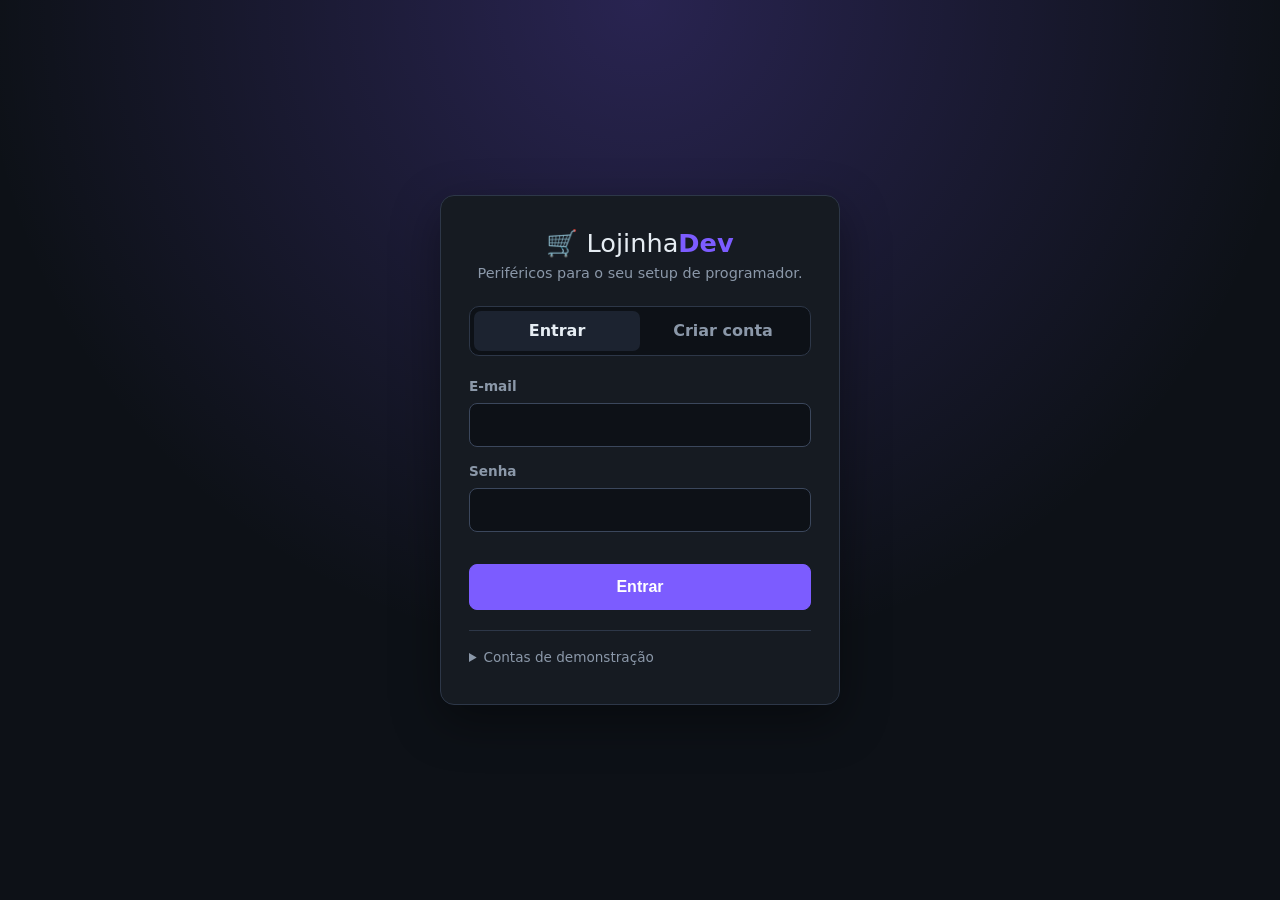
<file: login.html>
<!DOCTYPE html>
<html lang="pt-BR">
<head>
  <meta charset="utf-8">
  <meta name="viewport" content="width=device-width, initial-scale=1">
  <title>Entrar • LojinhaDev</title>
  <link rel="stylesheet" href="/style/global.css">
</head>
<body class="pagina-login">

  <main class="login-caixa">
    <div class="login-marca">
      <span class="logo">🛒 Lojinha<strong>Dev</strong></span>
      <p>Periféricos para o seu setup de programador.</p>
    </div>

    <div class="abas" role="tablist">
      <button class="aba ativa" data-aba="entrar" role="tab">Entrar</button>
      <button class="aba" data-aba="cadastrar" role="tab">Criar conta</button>
    </div>

    <form id="form-entrar" class="formulario" novalidate>
      <label>
        E-mail
        <input type="email" name="email" autocomplete="username" required>
      </label>
      <label>
        Senha
        <input type="password" name="senha" autocomplete="current-password" required>
      </label>
      <button class="btn btn-principal" type="submit">Entrar</button>
    </form>

    <form id="form-cadastrar" class="formulario" novalidate hidden>
      <label>
        Nome
        <input type="text" name="nome" autocomplete="name" maxlength="80" required>
      </label>
      <label>
        E-mail
        <input type="email" name="email" autocomplete="email" maxlength="120" required>
      </label>
      <label>
        Senha <small>(mínimo 6 caracteres)</small>
        <input type="password" name="senha" autocomplete="new-password" minlength="6" required>
      </label>
      <button class="btn btn-principal" type="submit">Criar conta de cliente</button>
    </form>

    <p class="login-erro" id="login-erro" role="alert" hidden></p>

    <details class="login-demo">
      <summary>Contas de demonstração</summary>
      <button type="button" class="demo" data-email="admin@loja.com" data-senha="admin123">
        <strong>Profissional</strong> admin@loja.com / admin123
      </button>
      <button type="button" class="demo" data-email="cliente@loja.com" data-senha="cliente123">
        <strong>Cliente</strong> cliente@loja.com / cliente123
      </button>
    </details>
  </main>

  <script src="/scripts/comum.js"></script>
  <script src="/scripts/login.js"></script>
</body>
</html>
</file>
<file: style/global.css>
* {
  box-sizing: border-box;
  margin: 0;
  padding: 0;
}

:root {
  --fundo: #0d1117;
  --superficie: #161b22;
  --superficie-2: #1c2330;
  --borda: #2d3748;
  --borda-clara: #3b475c;
  --texto: #e6edf3;
  --texto-suave: #8b98a9;
  --primaria: #7c5cff;
  --primaria-escura: #6342f0;
  --verde: #3fb950;
  --amarelo: #e3b341;
  --vermelho: #f85149;
  --raio: 14px;
  color-scheme: dark;
}

body {
  font-family: "Segoe UI", system-ui, Arial, sans-serif;
  background: var(--fundo);
  color: var(--texto);
  min-height: 100vh;
  line-height: 1.5;
}

/* ---------- Navbar ---------- */
.navbar {
  background: var(--superficie);
  border-bottom: 1px solid var(--borda);
  position: sticky;
  top: 0;
  z-index: 10;
}

.navbar-conteudo {
  max-width: 1100px;
  margin: 0 auto;
  padding: 14px 20px;
  display: flex;
  justify-content: space-between;
  align-items: center;
}

.logo {
  font-size: 1.2rem;
  font-weight: 500;
}

.logo strong {
  color: var(--primaria);
}

.navbar-carrinho {
  border: 1px solid var(--borda-clara);
  background: var(--superficie-2);
  padding: 6px 14px;
  border-radius: 999px;
  font-size: 0.9rem;
}

.navbar-carrinho b {
  background: var(--primaria);
  color: #fff;
  padding: 1px 8px;
  border-radius: 999px;
  margin-left: 4px;
}

/* ---------- Hero ---------- */
.hero {
  text-align: center;
  padding: 56px 20px 48px;
  border-bottom: 1px solid var(--borda);
  background:
    radial-gradient(circle at 50% 0%, rgba(124, 92, 255, 0.25), transparent 60%),
    var(--fundo);
}

.hero-selo {
  display: inline-block;
  border: 1px solid var(--primaria);
  color: var(--primaria);
  background: rgba(124, 92, 255, 0.1);
  padding: 4px 14px;
  border-radius: 999px;
  font-size: 0.8rem;
  font-weight: 600;
  letter-spacing: 0.05em;
  text-transform: uppercase;
  margin-bottom: 16px;
}

.hero h1 {
  font-size: 2.2rem;
  margin-bottom: 8px;
}

.hero p {
  color: var(--texto-suave);
}

/* ---------- Layout ---------- */
.layout {
  max-width: 1100px;
  margin: 32px auto 48px;
  padding: 0 20px;
  display: grid;
  grid-template-columns: 1fr 340px;
  gap: 24px;
  align-items: start;
}

.painel {
  background: var(--superficie);
  border: 1px solid var(--borda);
  border-radius: var(--raio);
  padding: 22px;
}

.painel-titulo {
  display: flex;
  justify-content: space-between;
  align-items: center;
  padding-bottom: 16px;
  margin-bottom: 20px;
  border-bottom: 1px solid var(--borda);
}

.painel-titulo h2 {
  font-size: 1.15rem;
}

.contador {
  font-size: 0.8rem;
  color: var(--texto-suave);
  border: 1px solid var(--borda);
  padding: 3px 12px;
  border-radius: 999px;
}

/* ---------- Produtos ---------- */
.grade {
  display: grid;
  grid-template-columns: repeat(auto-fill, minmax(200px, 1fr));
  gap: 16px;
}

.produto {
  background: var(--superficie-2);
  border: 1px solid var(--borda);
  border-radius: var(--raio);
  padding: 16px;
  display: flex;
  flex-direction: column;
  gap: 14px;
  transition: border-color 0.2s, transform 0.2s, box-shadow 0.2s;
}

.produto:hover {
  border-color: var(--primaria);
  transform: translateY(-3px);
  box-shadow: 0 8px 24px rgba(124, 92, 255, 0.15);
}

.produto-imagem {
  height: 90px;
  display: flex;
  align-items: center;
  justify-content: center;
  font-size: 2.8rem;
  background: var(--fundo);
  border: 1px dashed var(--borda-clara);
  border-radius: 10px;
}

.produto-info {
  display: flex;
  justify-content: space-between;
  align-items: center;
  gap: 8px;
  padding-bottom: 12px;
  border-bottom: 1px solid var(--borda);
}

.produto-info h3 {
  font-size: 1.05rem;
}

.selo {
  font-size: 0.7rem;
  font-weight: 600;
  padding: 3px 9px;
  border-radius: 999px;
  border: 1px solid;
  white-space: nowrap;
}

.selo-ok {
  color: var(--verde);
  border-color: rgba(63, 185, 80, 0.4);
  background: rgba(63, 185, 80, 0.1);
}

.selo-baixo {
  color: var(--amarelo);
  border-color: rgba(227, 179, 65, 0.4);
  background: rgba(227, 179, 65, 0.1);
}

.selo-esgotado {
  color: var(--vermelho);
  border-color: rgba(248, 81, 73, 0.4);
  background: rgba(248, 81, 73, 0.1);
}

.produto-preco {
  font-size: 1.4rem;
  font-weight: 700;
}

.produto-acoes {
  display: flex;
  gap: 8px;
  padding-top: 12px;
  border-top: 1px solid var(--borda);
}

/* ---------- Inputs e botões ---------- */
input[type="number"] {
  width: 58px;
  padding: 8px;
  background: var(--fundo);
  color: var(--texto);
  border: 1px solid var(--borda-clara);
  border-radius: 8px;
  font-size: 0.95rem;
  text-align: center;
}

input[type="number"]:focus {
  outline: none;
  border-color: var(--primaria);
  box-shadow: 0 0 0 3px rgba(124, 92, 255, 0.25);
}

.btn {
  flex: 1;
  background: var(--primaria);
  color: #fff;
  border: 1px solid var(--primaria);
  padding: 9px 14px;
  border-radius: 8px;
  font-size: 0.9rem;
  font-weight: 600;
  cursor: pointer;
  transition: background 0.2s, transform 0.1s;
}

.btn:hover {
  background: var(--primaria-escura);
}

.btn:active {
  transform: scale(0.97);
}

.btn-principal {
  width: 100%;
  padding: 13px;
  font-size: 1rem;
  margin-top: 18px;
}

.btn:disabled,
input:disabled {
  opacity: 0.5;
  cursor: not-allowed;
}

.btn:disabled:hover {
  background: var(--primaria);
}

/* ---------- Carrinho ---------- */
.carrinho {
  position: sticky;
  top: 80px;
}

.vazio {
  text-align: center;
  padding: 28px 12px;
  border: 2px dashed var(--borda-clara);
  border-radius: var(--raio);
  background: var(--superficie-2);
}

.vazio-icone {
  font-size: 2.4rem;
  margin-bottom: 8px;
  opacity: 0.7;
}

.vazio small {
  color: var(--texto-suave);
}

.item-carrinho {
  display: flex;
  justify-content: space-between;
  align-items: center;
  gap: 10px;
  padding: 12px;
  margin-bottom: 10px;
  background: var(--superficie-2);
  border: 1px solid var(--borda);
  border-radius: 10px;
}

.item-info {
  display: flex;
  flex-direction: column;
}

.item-info small {
  color: var(--texto-suave);
}

.item-direita {
  display: flex;
  flex-direction: column;
  align-items: flex-end;
  gap: 4px;
  font-weight: 600;
}

.btn-remover {
  background: none;
  border: 1px solid rgba(248, 81, 73, 0.5);
  color: var(--vermelho);
  padding: 3px 10px;
  border-radius: 6px;
  font-size: 0.75rem;
  cursor: pointer;
}

.btn-remover:hover {
  background: rgba(248, 81, 73, 0.12);
}

.resumo {
  margin-top: 20px;
  padding: 14px 16px;
  border: 1px solid var(--borda);
  border-radius: 10px;
  background: var(--superficie-2);
}

.resumo-linha {
  display: flex;
  justify-content: space-between;
  padding: 8px 0;
  color: var(--texto-suave);
  border-bottom: 1px solid var(--borda);
}

.resumo-total {
  color: var(--texto);
  font-size: 1.1rem;
  font-weight: 700;
  border-bottom: none;
  padding-bottom: 0;
}

/* ---------- Rodapé ---------- */
.rodape {
  text-align: center;
  padding: 24px;
  color: var(--texto-suave);
  font-size: 0.85rem;
  border-top: 1px solid var(--borda);
  background: var(--superficie);
}

/* ---------- Aviso (mensagem na tela) ---------- */
.aviso {
  position: fixed;
  left: 50%;
  bottom: 24px;
  transform: translateX(-50%) translateY(20px);
  background: var(--superficie-2);
  border: 1px solid var(--primaria);
  color: var(--texto);
  padding: 12px 20px;
  border-radius: 12px;
  box-shadow: 0 8px 24px rgba(0, 0, 0, 0.4);
  opacity: 0;
  pointer-events: none;
  transition: opacity 0.25s, transform 0.25s;
  z-index: 20;
  max-width: 90%;
  text-align: center;
}

.aviso.erro {
  border-color: var(--vermelho);
}

.aviso.mostrar {
  opacity: 1;
  transform: translateX(-50%) translateY(0);
}

/* ============================================================
   Utilitários
   ============================================================ */
[hidden] {
  display: none !important;
}

.texto-suave {
  color: var(--texto-suave);
}

.centro {
  text-align: center;
}

.sem-quebra {
  white-space: nowrap;
}

/* ---------- Navbar: ações do usuário ---------- */
.navbar-conteudo {
  flex-wrap: wrap;
  gap: 10px;
}

.navbar-acoes {
  display: flex;
  align-items: center;
  flex-wrap: wrap;
  gap: 8px;
}

.navbar-usuario {
  color: var(--texto-suave);
  font-size: 0.9rem;
  margin-right: 4px;
}

.navbar-usuario b {
  color: var(--texto);
}

a.navbar-carrinho {
  color: var(--texto);
  text-decoration: none;
}

.link-nav {
  background: none;
  border: 1px solid var(--borda-clara);
  color: var(--texto);
  padding: 6px 12px;
  border-radius: 999px;
  font: inherit;
  font-size: 0.85rem;
  cursor: pointer;
  text-decoration: none;
  transition: border-color 0.2s, background 0.2s;
}

.link-nav:hover {
  border-color: var(--primaria);
  background: rgba(124, 92, 255, 0.1);
}

.link-sair:hover {
  border-color: var(--vermelho);
  background: rgba(248, 81, 73, 0.1);
}

.selo-admin {
  font-size: 0.7rem;
  font-weight: 600;
  text-transform: uppercase;
  letter-spacing: 0.05em;
  color: var(--amarelo);
  border: 1px solid rgba(227, 179, 65, 0.4);
  padding: 2px 8px;
  border-radius: 999px;
  margin-left: 6px;
  vertical-align: middle;
}

/* ---------- Campos de formulário ---------- */
input[type="text"],
input[type="email"],
input[type="password"],
input[type="search"],
textarea {
  width: 100%;
  padding: 10px 12px;
  background: var(--fundo);
  color: var(--texto);
  border: 1px solid var(--borda-clara);
  border-radius: 8px;
  font: inherit;
  font-size: 0.95rem;
}

textarea {
  resize: vertical;
}

input:focus,
textarea:focus {
  outline: none;
  border-color: var(--primaria);
  box-shadow: 0 0 0 3px rgba(124, 92, 255, 0.25);
}

.formulario {
  display: flex;
  flex-direction: column;
  gap: 14px;
}

.formulario label {
  display: flex;
  flex-direction: column;
  gap: 6px;
  font-size: 0.85rem;
  font-weight: 600;
  color: var(--texto-suave);
}

.formulario label small {
  font-weight: 400;
}

.formulario input[type="number"] {
  width: 100%;
  text-align: left;
  padding: 10px 12px;
}

.linha-campos {
  display: flex;
  gap: 12px;
  flex-wrap: wrap;
}

.campo-cresce {
  flex: 1 1 140px;
}

.campo-icone {
  flex: 0 0 72px;
}

.campo-icone input {
  text-align: center;
  font-size: 1.2rem;
  padding: 7px;
}

.form-botoes {
  display: flex;
  gap: 10px;
  margin-top: 4px;
}

/* ---------- Botões extras ---------- */
.btn-secundario {
  background: transparent;
  color: var(--texto);
  border-color: var(--borda-clara);
}

.btn-secundario:hover {
  background: var(--superficie-2);
  border-color: var(--primaria);
}

.btn-secundario:disabled:hover {
  background: transparent;
}

.btn-perigo {
  background: var(--vermelho);
  border-color: var(--vermelho);
}

.btn-perigo:hover {
  background: #d93b34;
}

/* ============================================================
   Tela de login
   ============================================================ */
.pagina-login {
  display: grid;
  place-items: center;
  padding: 24px 16px;
  background:
    radial-gradient(circle at 50% 0%, rgba(124, 92, 255, 0.25), transparent 60%),
    var(--fundo);
}

.login-caixa {
  width: 100%;
  max-width: 400px;
  background: var(--superficie);
  border: 1px solid var(--borda);
  border-radius: var(--raio);
  padding: 28px;
  box-shadow: 0 16px 48px rgba(0, 0, 0, 0.4);
}

.login-marca {
  text-align: center;
  margin-bottom: 22px;
}

.login-marca .logo {
  font-size: 1.6rem;
}

.login-marca p {
  color: var(--texto-suave);
  font-size: 0.9rem;
}

.abas {
  display: flex;
  background: var(--fundo);
  border: 1px solid var(--borda);
  border-radius: 10px;
  padding: 4px;
  margin-bottom: 20px;
}

.aba {
  flex: 1;
  background: none;
  border: none;
  color: var(--texto-suave);
  padding: 8px;
  border-radius: 7px;
  font: inherit;
  font-weight: 600;
  cursor: pointer;
}

.aba.ativa {
  background: var(--superficie-2);
  color: var(--texto);
}

.login-erro {
  margin-top: 14px;
  padding: 10px 12px;
  border: 1px solid rgba(248, 81, 73, 0.5);
  background: rgba(248, 81, 73, 0.1);
  color: var(--vermelho);
  border-radius: 8px;
  font-size: 0.9rem;
}

.login-demo {
  margin-top: 20px;
  padding-top: 16px;
  border-top: 1px solid var(--borda);
  font-size: 0.85rem;
  color: var(--texto-suave);
}

.login-demo summary {
  cursor: pointer;
  margin-bottom: 8px;
}

.demo {
  display: block;
  width: 100%;
  text-align: left;
  background: var(--superficie-2);
  border: 1px solid var(--borda);
  color: var(--texto-suave);
  padding: 8px 12px;
  border-radius: 8px;
  margin-top: 6px;
  font: inherit;
  cursor: pointer;
}

.demo:hover {
  border-color: var(--primaria);
}

.demo strong {
  color: var(--texto);
  margin-right: 6px;
}

/* ============================================================
   Catálogo
   ============================================================ */
.filtros {
  display: flex;
  flex-direction: column;
  gap: 12px;
  margin-bottom: 20px;
}

.chips {
  display: flex;
  flex-wrap: wrap;
  gap: 8px;
}

.chip {
  background: var(--superficie-2);
  border: 1px solid var(--borda);
  color: var(--texto-suave);
  padding: 5px 12px;
  border-radius: 999px;
  font: inherit;
  font-size: 0.8rem;
  cursor: pointer;
}

.chip:hover {
  border-color: var(--borda-clara);
  color: var(--texto);
}

.chip.ativo {
  background: rgba(124, 92, 255, 0.15);
  border-color: var(--primaria);
  color: var(--texto);
}

.produto-categoria {
  display: block;
  color: var(--texto-suave);
  font-size: 0.72rem;
  text-transform: uppercase;
  letter-spacing: 0.04em;
}

.produto-descricao {
  color: var(--texto-suave);
  font-size: 0.85rem;
}

.produto-preco {
  margin-top: auto;
  display: flex;
  align-items: baseline;
  justify-content: space-between;
  gap: 8px;
  flex-wrap: wrap;
}

.no-carrinho {
  font-size: 0.75rem;
  font-weight: 600;
  color: var(--primaria);
}

.produto > .btn {
  flex: none;
}

.grade-vazia {
  grid-column: 1 / -1;
}

/* ---------- Seletor de quantidade (+ / −) ---------- */
.quantidade {
  display: flex;
  align-items: center;
  gap: 6px;
  margin-top: 6px;
}

.quantidade button {
  min-width: 28px;
  height: 28px;
  padding: 0 6px;
  background: var(--fundo);
  border: 1px solid var(--borda-clara);
  color: var(--texto);
  border-radius: 6px;
  cursor: pointer;
  font: inherit;
  font-weight: 700;
  line-height: 1;
}

.quantidade button:hover:not(:disabled) {
  border-color: var(--primaria);
}

.quantidade button:disabled {
  opacity: 0.4;
  cursor: not-allowed;
}

.quantidade > span:not(.selo) {
  min-width: 20px;
  text-align: center;
  font-weight: 600;
}

.quantidade .repor {
  font-size: 0.75rem;
  color: var(--verde);
}

/* ============================================================
   Modal
   ============================================================ */
.modal-fundo {
  position: fixed;
  inset: 0;
  background: rgba(0, 0, 0, 0.6);
  display: grid;
  place-items: center;
  padding: 16px;
  z-index: 30;
}

.modal {
  width: 100%;
  max-width: 440px;
  max-height: 85vh;
  overflow-y: auto;
  background: var(--superficie);
  border: 1px solid var(--borda-clara);
  border-radius: var(--raio);
  padding: 22px;
  box-shadow: 0 20px 60px rgba(0, 0, 0, 0.5);
}

.modal-largo {
  max-width: 600px;
}

.modal-cabecalho {
  display: flex;
  justify-content: space-between;
  align-items: center;
  margin-bottom: 16px;
}

.modal-cabecalho h2 {
  font-size: 1.15rem;
}

.modal-fechar {
  background: none;
  border: none;
  color: var(--texto-suave);
  font-size: 1.1rem;
  cursor: pointer;
  padding: 4px 8px;
  border-radius: 6px;
}

.modal-fechar:hover {
  color: var(--texto);
  background: var(--superficie-2);
}

.modal-rodape {
  display: flex;
  gap: 10px;
  margin-top: 20px;
}

.resumo-itens {
  list-style: none;
  border: 1px solid var(--borda);
  border-radius: 10px;
  background: var(--superficie-2);
  margin-bottom: 8px;
}

.resumo-itens li {
  display: flex;
  justify-content: space-between;
  gap: 12px;
  padding: 10px 14px;
  border-bottom: 1px solid var(--borda);
}

.resumo-itens li:last-child {
  border-bottom: none;
}

/* ---------- Lista de pedidos ---------- */
.lista-pedidos {
  display: flex;
  flex-direction: column;
  gap: 12px;
}

.grade-pedidos {
  display: grid;
  grid-template-columns: repeat(auto-fill, minmax(260px, 1fr));
}

.pedido {
  background: var(--superficie-2);
  border: 1px solid var(--borda);
  border-radius: 10px;
  padding: 14px;
}

.pedido-topo {
  display: flex;
  justify-content: space-between;
  gap: 8px;
  flex-wrap: wrap;
  padding-bottom: 8px;
  margin-bottom: 8px;
  border-bottom: 1px solid var(--borda);
}

.pedido-topo small {
  color: var(--texto-suave);
}

.pedido ul {
  list-style: none;
  font-size: 0.9rem;
}

.pedido li {
  display: flex;
  justify-content: space-between;
  gap: 8px;
  padding: 3px 0;
}

.pedido li span {
  color: var(--texto-suave);
}

.pedido-total {
  display: flex;
  justify-content: space-between;
  margin-top: 8px;
  padding-top: 8px;
  border-top: 1px solid var(--borda);
  color: var(--texto-suave);
}

.pedido-total strong {
  color: var(--texto);
}

/* ============================================================
   Área do profissional
   ============================================================ */
.admin {
  max-width: 1200px;
  margin: 28px auto 48px;
  padding: 0 20px;
  display: flex;
  flex-direction: column;
  gap: 24px;
}

.estatisticas {
  display: grid;
  grid-template-columns: repeat(auto-fit, minmax(160px, 1fr));
  gap: 14px;
}

.estatistica {
  background: var(--superficie);
  border: 1px solid var(--borda);
  border-radius: var(--raio);
  padding: 16px 18px;
}

.estatistica small {
  display: block;
  color: var(--texto-suave);
  font-size: 0.8rem;
}

.estatistica strong {
  font-size: 1.5rem;
}

.estatistica.alerta {
  border-color: rgba(248, 81, 73, 0.5);
}

.estatistica.alerta strong {
  color: var(--vermelho);
}

.admin-grade {
  display: grid;
  grid-template-columns: 360px 1fr;
  gap: 24px;
  align-items: start;
}

.busca-pequena {
  max-width: 200px;
  padding: 6px 10px !important;
  font-size: 0.85rem !important;
}

.tabela-rolagem {
  overflow-x: auto;
}

.tabela {
  width: 100%;
  border-collapse: collapse;
  font-size: 0.9rem;
}

.tabela th {
  text-align: left;
  color: var(--texto-suave);
  font-weight: 600;
  font-size: 0.75rem;
  text-transform: uppercase;
  letter-spacing: 0.04em;
  padding: 0 10px 10px;
  border-bottom: 1px solid var(--borda);
}

.tabela td {
  padding: 10px;
  border-bottom: 1px solid var(--borda);
  vertical-align: middle;
}

.tabela tr:last-child td {
  border-bottom: none;
}

.tabela .quantidade {
  margin-top: 0;
}

.linha-editando td {
  background: rgba(124, 92, 255, 0.08);
}

.celula-produto {
  display: flex;
  align-items: center;
  gap: 10px;
}

.celula-produto small {
  display: block;
  color: var(--texto-suave);
  font-size: 0.78rem;
}

.icone-tabela {
  width: 38px;
  height: 38px;
  flex-shrink: 0;
  display: grid;
  place-items: center;
  font-size: 1.3rem;
  background: var(--fundo);
  border: 1px solid var(--borda);
  border-radius: 8px;
}

.acoes-tabela {
  text-align: right;
  white-space: nowrap;
}

.acoes-tabela .btn-remover {
  margin-left: 6px;
  padding: 6px 10px;
}

/* ---------- Responsivo ---------- */
@media (max-width: 960px) {
  .admin-grade {
    grid-template-columns: 1fr;
  }
}

@media (max-width: 860px) {
  .layout {
    grid-template-columns: 1fr;
  }

  .carrinho {
    position: static;
  }

  .hero h1 {
    font-size: 1.6rem;
  }

  .navbar-usuario {
    display: none;
  }
}
</file>
